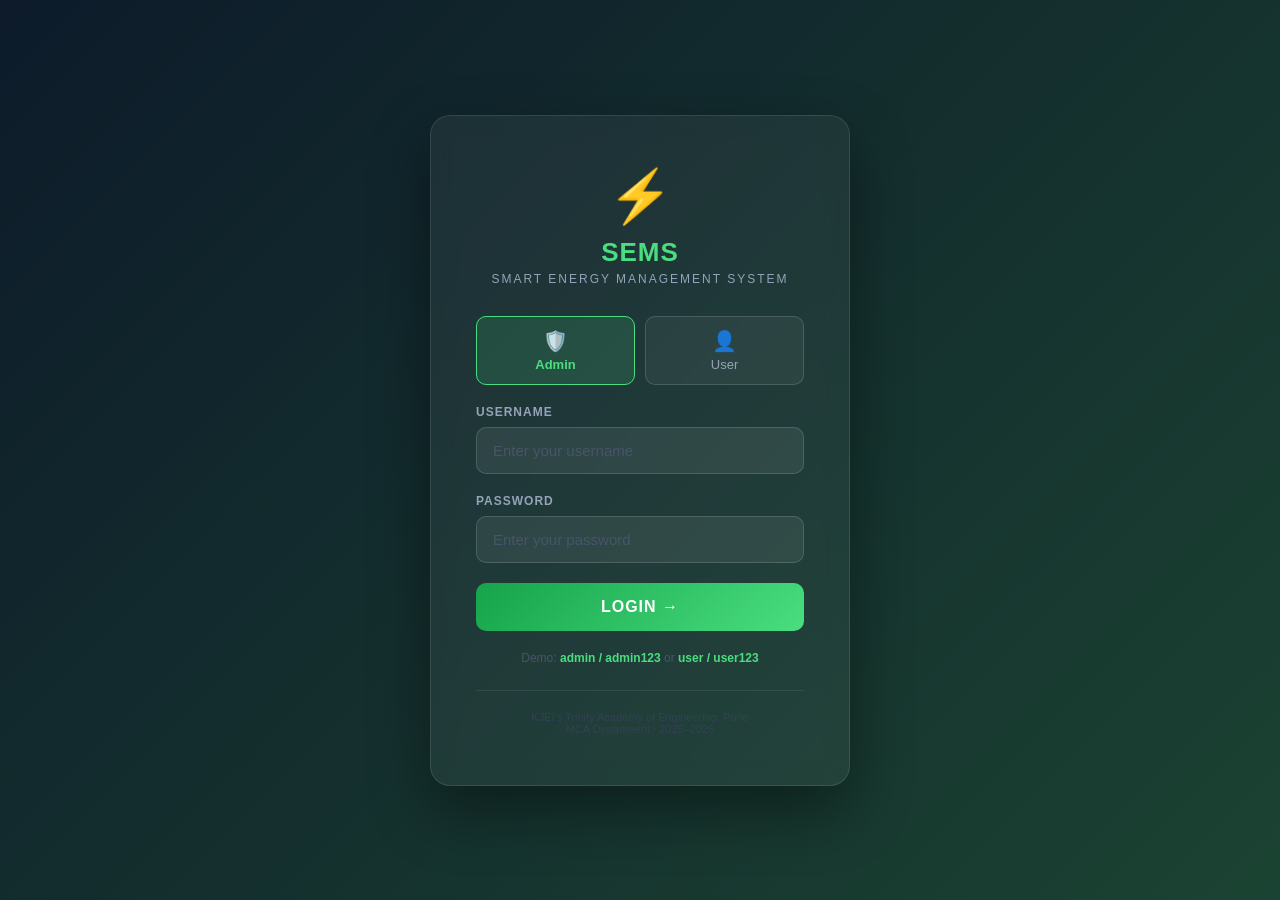
<file: backend/templates/login.html>
<!DOCTYPE html>
<html lang="en">
<head>
    <meta charset="UTF-8">
    <meta name="viewport" content="width=device-width, initial-scale=1.0">
    <title>SEMS - Smart Energy Management System</title>
    <style>
        * { margin: 0; padding: 0; box-sizing: border-box; }

        body {
            font-family: 'Segoe UI', sans-serif;
            background: linear-gradient(135deg, #0d1b2a 0%, #1b4332 100%);
            min-height: 100vh;
            display: flex;
            align-items: center;
            justify-content: center;
        }

        .login-container {
            background: rgba(255,255,255,0.05);
            backdrop-filter: blur(12px);
            border: 1px solid rgba(255,255,255,0.1);
            border-radius: 20px;
            padding: 50px 45px;
            width: 420px;
            box-shadow: 0 25px 60px rgba(0,0,0,0.4);
            animation: fadeIn 0.6s ease;
        }

        @keyframes fadeIn {
            from { opacity: 0; transform: translateY(20px); }
            to { opacity: 1; transform: translateY(0); }
        }

        .logo {
            text-align: center;
            margin-bottom: 30px;
        }

        .logo-icon {
            font-size: 52px;
            display: block;
            margin-bottom: 10px;
        }

        .logo h1 {
            color: #4ade80;
            font-size: 26px;
            font-weight: 700;
            letter-spacing: 1px;
        }

        .logo p {
            color: #94a3b8;
            font-size: 12px;
            margin-top: 4px;
            letter-spacing: 2px;
            text-transform: uppercase;
        }

        .form-group {
            margin-bottom: 20px;
        }

        label {
            display: block;
            color: #94a3b8;
            font-size: 12px;
            font-weight: 600;
            text-transform: uppercase;
            letter-spacing: 1px;
            margin-bottom: 8px;
        }

        input[type="text"],
        input[type="password"] {
            width: 100%;
            padding: 14px 16px;
            background: rgba(255,255,255,0.07);
            border: 1px solid rgba(255,255,255,0.15);
            border-radius: 10px;
            color: #fff;
            font-size: 15px;
            transition: all 0.3s;
            outline: none;
        }

        input:focus {
            border-color: #4ade80;
            background: rgba(74, 222, 128, 0.08);
            box-shadow: 0 0 0 3px rgba(74,222,128,0.15);
        }

        input::placeholder { color: #475569; }

        .role-selector {
            display: flex;
            gap: 10px;
            margin-bottom: 20px;
        }

        .role-btn {
            flex: 1;
            padding: 12px;
            border: 1px solid rgba(255,255,255,0.15);
            border-radius: 10px;
            background: rgba(255,255,255,0.05);
            color: #94a3b8;
            font-size: 13px;
            cursor: pointer;
            transition: all 0.3s;
            text-align: center;
        }

        .role-btn.active {
            border-color: #4ade80;
            background: rgba(74,222,128,0.15);
            color: #4ade80;
            font-weight: 600;
        }

        .role-btn span { display: block; font-size: 20px; margin-bottom: 4px; }

        .login-btn {
            width: 100%;
            padding: 15px;
            background: linear-gradient(135deg, #16a34a, #4ade80);
            border: none;
            border-radius: 10px;
            color: #fff;
            font-size: 16px;
            font-weight: 700;
            cursor: pointer;
            transition: all 0.3s;
            letter-spacing: 1px;
            text-transform: uppercase;
        }

        .login-btn:hover {
            transform: translateY(-2px);
            box-shadow: 0 8px 25px rgba(74,222,128,0.35);
        }

        .demo-hint {
            text-align: center;
            margin-top: 20px;
            color: #475569;
            font-size: 12px;
        }

        .demo-hint strong { color: #4ade80; }

        .error-msg {
            color: #f87171;
            font-size: 13px;
            text-align: center;
            margin-top: 12px;
            display: none;
        }

        .institution {
            text-align: center;
            margin-top: 25px;
            padding-top: 20px;
            border-top: 1px solid rgba(255,255,255,0.08);
            color: #334155;
            font-size: 11px;
        }
    </style>
</head>
<body>

<div class="login-container">
    <div class="logo">
        <span class="logo-icon">⚡</span>
        <h1>SEMS</h1>
        <p>Smart Energy Management System</p>
    </div>

    <div class="role-selector">
        <div class="role-btn active" id="adminBtn" onclick="selectRole('admin')">
            <span>🛡️</span> Admin
        </div>
        <div class="role-btn" id="userBtn" onclick="selectRole('user')">
            <span>👤</span> User
        </div>
    </div>

    <div class="form-group">
        <label>Username</label>
        <input type="text" id="username" placeholder="Enter your username" />
    </div>

    <div class="form-group">
        <label>Password</label>
        <input type="password" id="password" placeholder="Enter your password" />
    </div>

    <button class="login-btn" onclick="handleLogin()">Login →</button>

    <p class="error-msg" id="errorMsg">❌ Invalid credentials. Try again.</p>

    <div class="demo-hint">
        Demo: <strong>admin / admin123</strong> or <strong>user / user123</strong>
    </div>

    <div class="institution">
        KJEI's Trinity Academy of Engineering, Pune<br>
        MCA Department · 2025–2026
    </div>
</div>

<script>
    let selectedRole = "admin";

    function selectRole(role) {
        selectedRole = role;
        document.getElementById("adminBtn").classList.toggle("active", role === "admin");
        document.getElementById("userBtn").classList.toggle("active",  role === "user");
    }

    function handleLogin() {
        const username = document.getElementById("username").value.trim();
        const password = document.getElementById("password").value.trim();
        const errorMsg = document.getElementById("errorMsg");

        // Simple credential check (in real app, this would be server-side)
        const validCredentials = {
            admin: { username: "admin", password: "admin123" },
            user:  { username: "user",  password: "user123" }
        };

        const creds = validCredentials[selectedRole];

        if (username === creds.username && password === creds.password) {
            // Save role to sessionStorage so dashboard knows who logged in
            sessionStorage.setItem("role", selectedRole);
            sessionStorage.setItem("username", username);
            errorMsg.style.display = "none";
            window.location.href = "/dashboard";
        } else {
            errorMsg.style.display = "block";
            // Shake animation on error
            document.querySelector(".login-container").style.animation = "none";
        }
    }

    // Allow pressing Enter to login
    document.addEventListener("keydown", (e) => {
        if (e.key === "Enter") handleLogin();
    });
</script>

</body>
</html>
</file>
